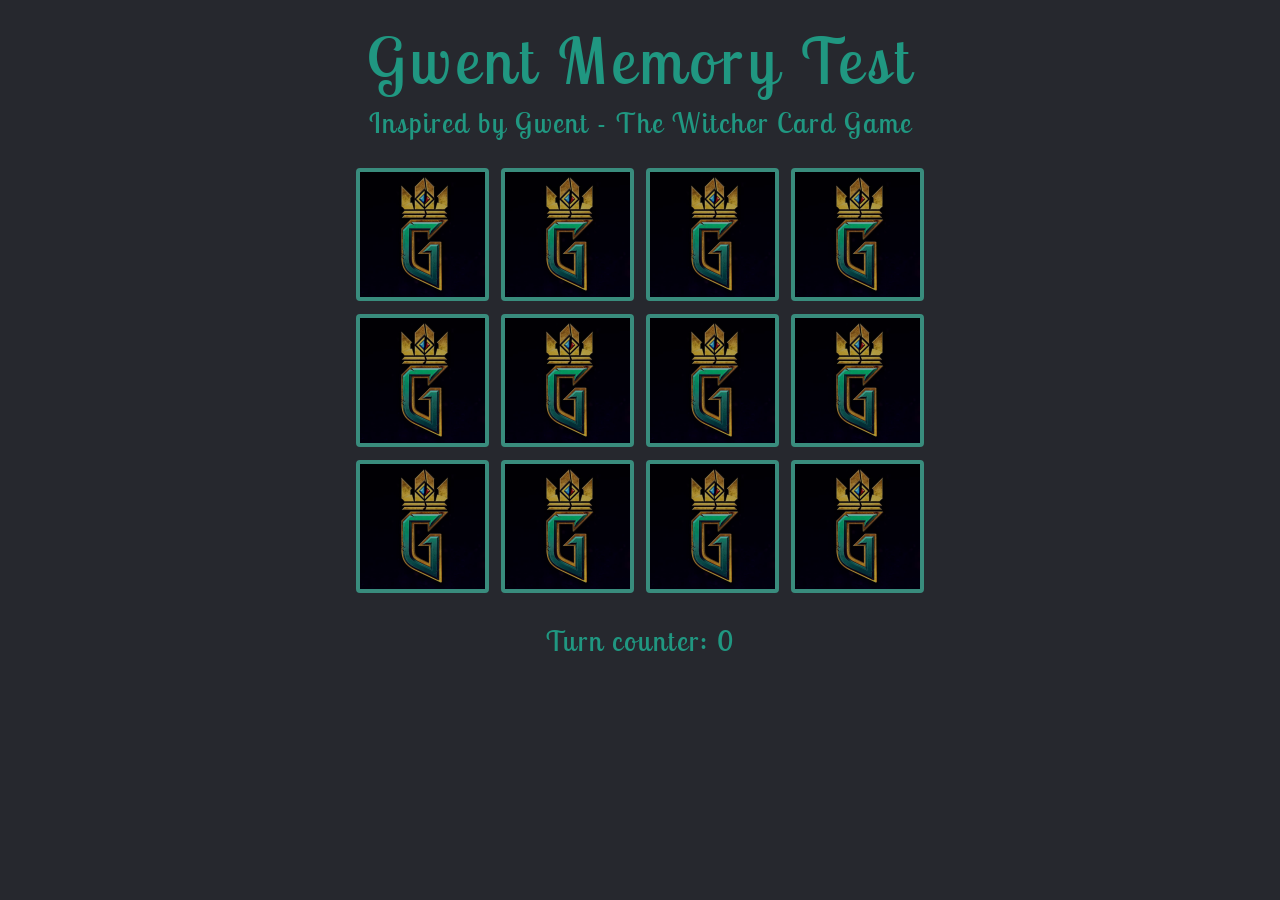
<file: index.html>
<!doctype html>
<html lang="en">
<head>
    <meta charset="UTF-8">
    <meta name="viewport"
          content="width=device-width, user-scalable=no, initial-scale=1.0, maximum-scale=1.0, minimum-scale=1.0">
    <meta http-equiv="X-UA-Compatible" content="ie=edge">
    <title>Memory Game</title>
    <link rel="preconnect" href="https://fonts.googleapis.com">
    <link rel="preconnect" href="https://fonts.gstatic.com" crossorigin>
    <link href="https://fonts.googleapis.com/css2?family=Lobster+Two:ital@1&display=swap" rel="stylesheet">
    <link rel="stylesheet" href="style.css">
</head>
<body>

<header>
    <h1>Gwent Memory Test</h1>
    <p>Inspired by <a href="https://www.playgwent.com/pl" target="_blank">Gwent - The Witcher Card Game</a></p>
</header>

<main>
    <article>
        <div class="board">
            <div class="card" id="c0"></div>
            <div class="card" id="c1"></div>
            <div class="card" id="c2"></div>
            <div class="card" id="c3"></div>
            <div class="card" id="c4"></div>
            <div class="card" id="c5"></div>
            <div class="card" id="c6"></div>
            <div class="card" id="c7"></div>
            <div class="card" id="c8"></div>
            <div class="card" id="c9"></div>
            <div class="card" id="c10"></div>
            <div class="card" id="c11"></div>

            <div class="score">Turn counter: 0</div>
        </div>
    </article>
</main>

<script src="jquery-3.2.1.min.js"></script>
<script src="game.js"></script>
</body>
</html>
</file>
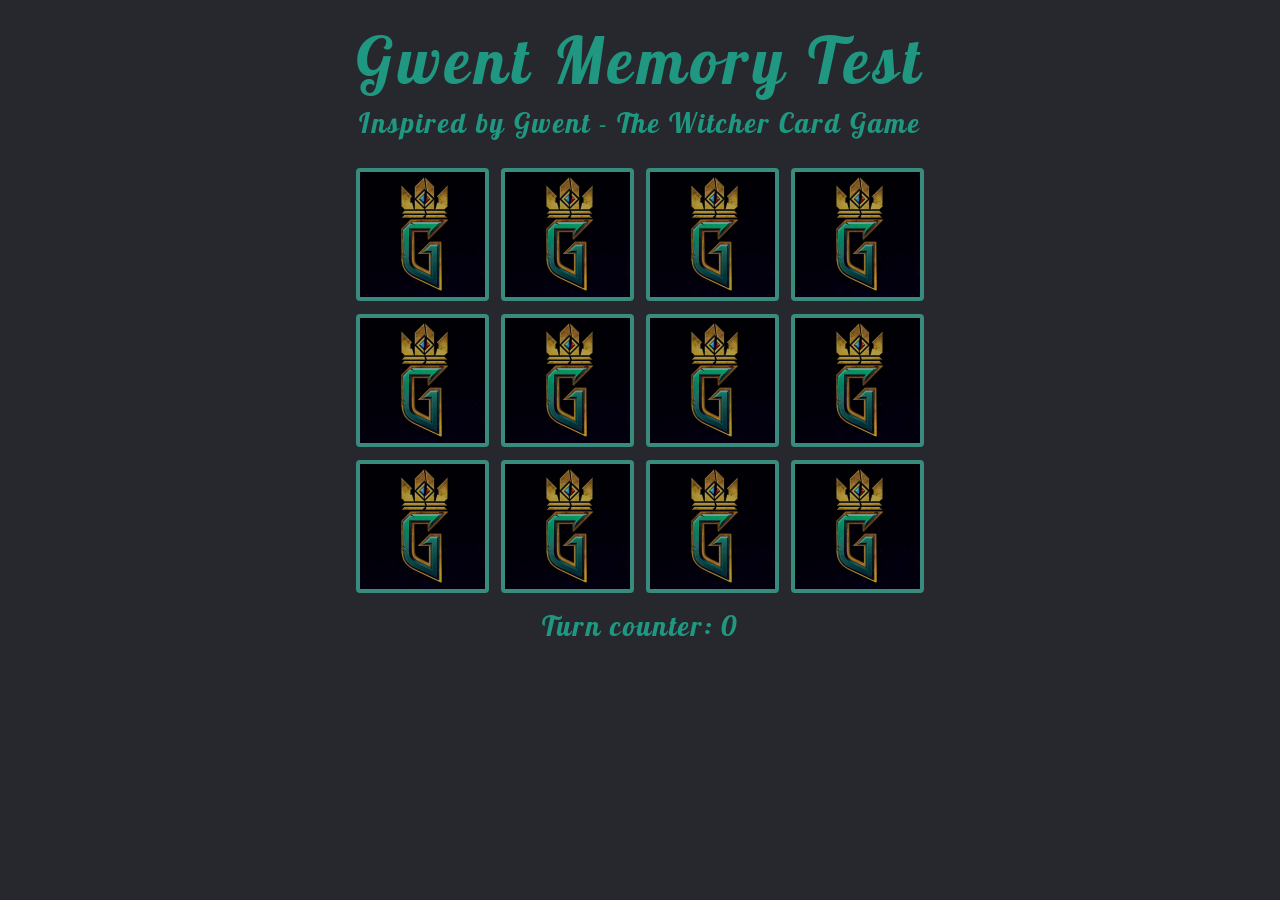
<file: gra.html>
<!DOCTYPE html>
<html lang="pl">
<head>

    <meta charset="utf-8">
    <title>Gwent Memory Test</title>
    <meta name="description" content="JS Memory Game inspired by Gwent">
    <meta name="keywords" content="javascript, jQuery, game, gwent, memory">
    <meta name="author" content="MZ">

    <meta http-equiv="X-Ua-Compatible" content="IE=edge,chrome=1">

    <link rel="stylesheet" href="main.css">

    <link href="https://fonts.googleapis.com/css?family=Lobster&amp;subset=latin-ext" rel="stylesheet">

    <!--[if lt IE 9]>
    <script src="//cdnjs.cloudflare.com/ajax/libs/html5shiv/3.7.3/html5shiv.min.js"></script>
    <![endif]-->

</head>

<body>

<header>

    <h1>Gwent Memory Test</h1>
    <p>Inspired by <a href="https://www.playgwent.com/pl" target="_blank">Gwent - The Witcher Card Game</a></p>

</header>

<main>

    <article>

        <div class="board">

            <div class="card" id="c0"></div>
            <div class="card" id="c1"></div>
            <div class="card" id="c2"></div>
            <div class="card" id="c3"></div>

            <div class="card" id="c4"></div>
            <div class="card" id="c5"></div>
            <div class="card" id="c6"></div>
            <div class="card" id="c7"></div>

            <div class="card" id="c8"></div>
            <div class="card" id="c9"></div>
            <div class="card" id="c10"></div>
            <div class="card" id="c11"></div>

            <div class="score">Turn counter: 0</div>

        </div>

    </article>

</main>

<script src="jquery-3.2.1.min.js"></script>
<script src="memory.js"></script>

</body>
</html>
</file>
<file: style.css>
body {
    margin: 0;
    background-color: #26282e;
    color: #209781;
    font-family: 'Lobster Two', cursive, sans-serif;
    font-size: 28px;
}

a:link {
    color: #209781;
    text-decoration: none;
}

a:visited {
    color: #209781;
}

a:active {
    color: #209781;
}

a:hover {
    color: #e9b64a;
}

h1 {
    font-size: 64px;
    font-weight: 400;
    text-align: center;
    letter-spacing: 5px;
    margin-top: 20px;
    margin-bottom: 0;
}

p {
    text-align: center;
    margin-top: 5px;
    margin-bottom: 25px;
    letter-spacing: 2px;
}

.board {
    width: 600px;
    margin: 0 auto;
    text-align: center;
}

.card {
    width: 125px;
    height: 125px;
    display: inline-block;
    margin: 3px;
    background-image: url(img/karta.png);
    border: 4px solid #51c8b2;
    border-radius: 4px;
    cursor: pointer;
    filter: brightness(70%);
    transition: all 0.3s ease-in-out;
}

.card:hover {
    border: 4px solid #e9b64a;
    filter: brightness(100%);
}

.cardA {
    width: 125px;
    height: 125px;
    display: inline-block;
    margin: 3px;
    background-image: url(img/karta.png);
    border: 4px solid #e9b64a;
    border-radius: 4px;
    cursor: default;
    filter: brightness(100%);
    transition: all 0.3s ease-in-out;
}

.score {
    margin-top: 20px;
    letter-spacing: 2px;
}
</file>
<file: main.css>
body {
    margin: 0;
    background-color: #26282E;
    color: #209781;
    font-family: 'Lobster', sans-serif;
    font-size: 28px;
}

a:link {
    color: #209781;
    text-decoration: none;
}

a:visited {
    color: #209781;
}

a:active {
    color: #209781;
}

a:hover {
    color: #E9B64A;
}

h1 {
    font-size: 64px;
    font-weight: 400;
    text-align: center;
    letter-spacing: 5px;
    margin-top: 20px;
    margin-bottom: 0px;
}

p {
    text-align: center;
    margin-top: 5px;
    margin-bottom: 25px;
    letter-spacing: 2px;
}

.board {
    width: 600px;
    margin-left: auto;
    margin-right: auto;
    text-align: center;
}

.cardA {
    width: 125px;
    height: 125px;
    display: inline-block;
    margin: 3px;
    background-image: url("img/karta.png");
    border: 4px solid #e9b64a;
    border-radius: 4px;
    cursor: default;
    filter: brightness(100%);
    transition: all .3s ease-in-out;
}

.card {
    width: 125px;
    height: 125px;
    display: inline-block;
    margin: 3px;
    background-image: url("img/karta.png");
    border: 4px solid #51c8b2;
    border-radius: 4px;
    cursor: pointer;
    filter: brightness(70%);
    transition: all .3s ease-in-out;
}

.card:hover {
    border: 4px solid #e9b64a;
    filter: brightness(100%);
}

.score {
    margin-top: 5px;
    letter-spacing: 2px;
}
</file>
